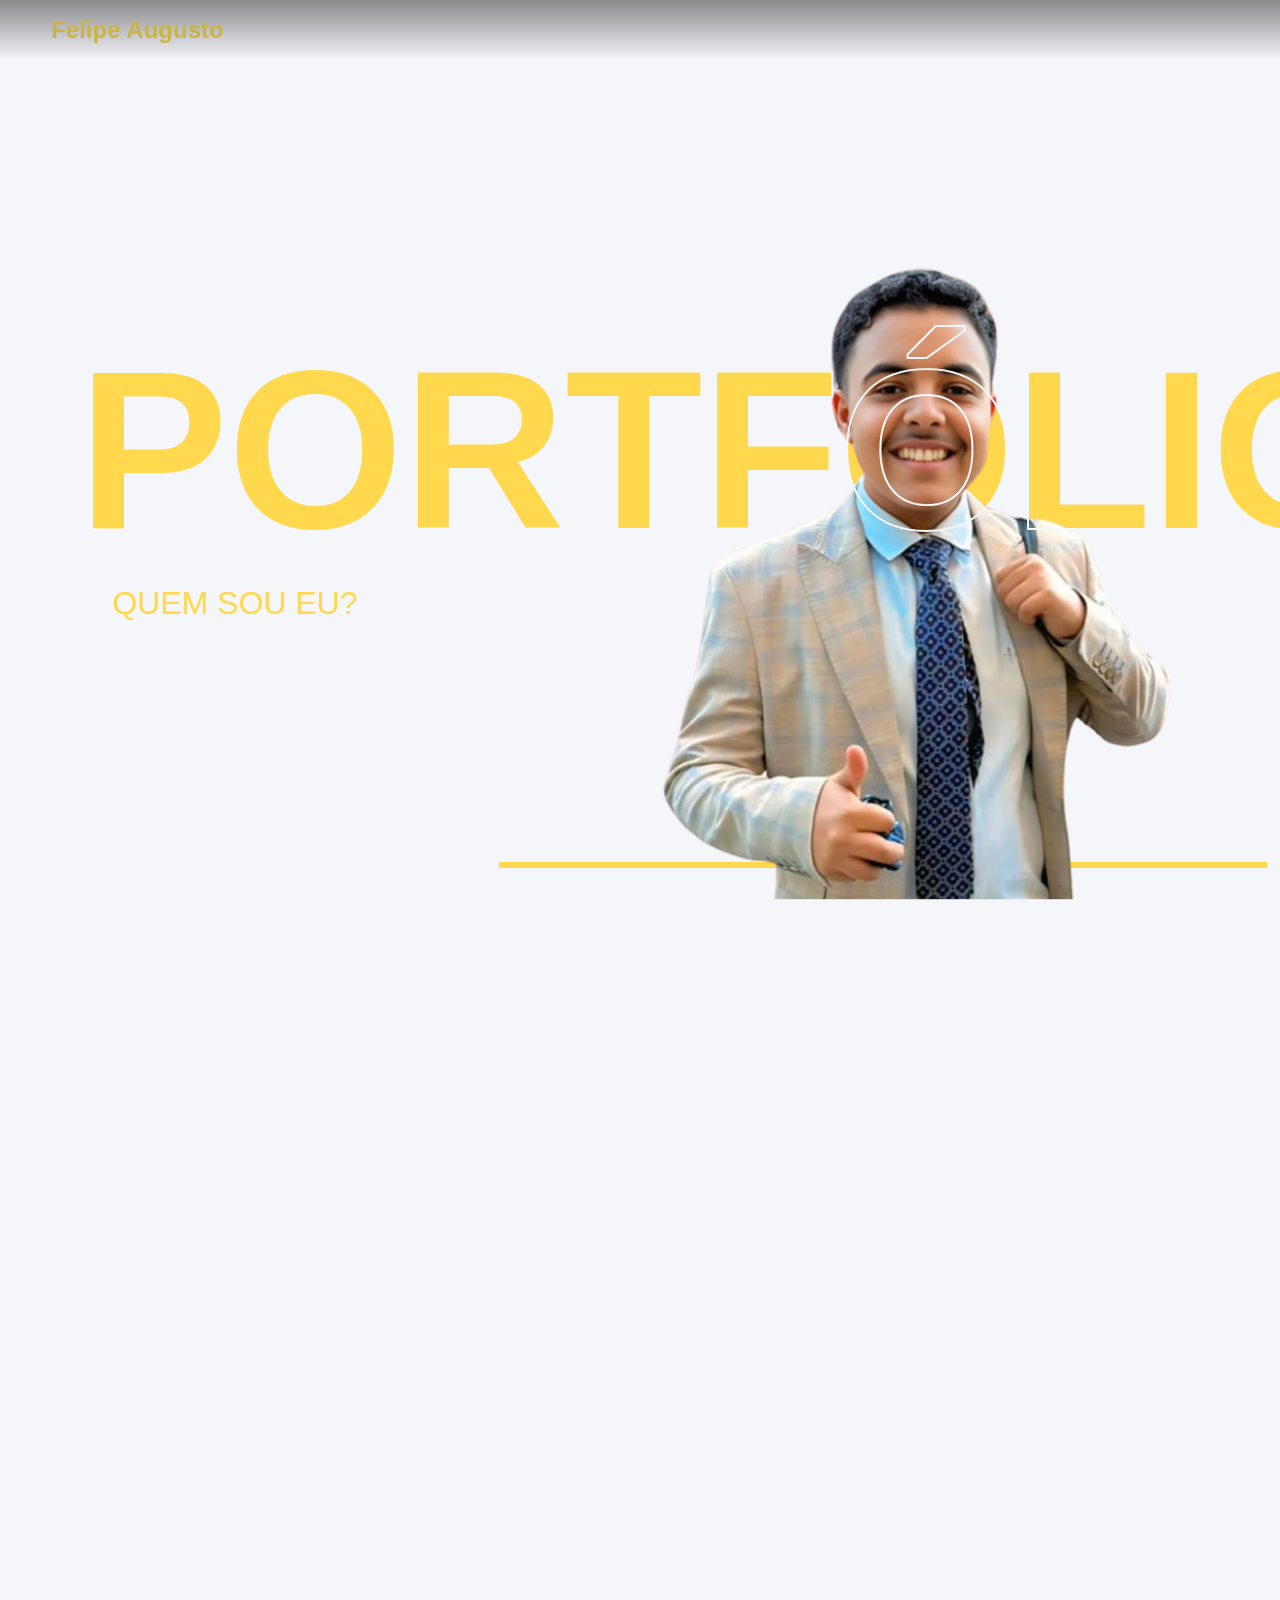
<file: pages/felipe_portfolio.html>
<!DOCTYPE html>
<html lang="pt-BR">
<head>
  <meta charset="UTF-8">
  <meta name="viewport" content="width=device-width, initial-scale=1.0">
  <title>PORTFÓLIO</title>
  <link rel="stylesheet" href="../styles/felipe_portfolio.css">
  <link rel="shortcut icon" href="../../assets/Imgs/Logo.png" type="image/x-icon" />
  <link href="https://fonts.googleapis.com/css2?family=Inter:wght@300;400;500;600;700&display=swap" rel="stylesheet">

</head>
<body>

  <header class="cabecalho">
    <div class="container-cabecalho">
        <div class="logo">
            <span>Felipe Augusto</span>
        </div>
    </div>
</header>

    <!-- SEÇÃO INICIAL -->
    <section class="inicio">
      <h1 class="letra">PORTFÓLIO</h1>    
      <img src="../assets/Felipe_Augusto/MATÉRIA ESCURA (11).png" alt="Foto de perfil" class="img-principal">
      <h1 class="contorno">PORTFÓLIO</h1>
      <p class="subtitulo">QUEM SOU EU?</p>
      <hr>
    </section>
  
    <!-- SEÇÃO SOBRE MIM -->
    <section class="apresentacao">
      <div class="sobre">
        <img src="../assets/Felipe_Augusto/MATÉRIA ESCURA (10).png" alt="Foto de perfil" class="sobre-img">
        <div>
          <h2>SOBRE MIM</h2>
          <ul class="info-lista">
            <li>Felipe Augusto Cavalcanti Santos Pereira </li>
            <li>Nascido em 10/06/2010</li>
            <li>Moro em Carapicuíba, São Paulo</li>
          </ul>
        </div>
      </div>
      <hr>
    </section>

    <!-- SEÇÃO CURIOSIDADES -->
    <section class="secao-curiosidades">
      <div class="caixa-curiosidades">
        <div class="conteudo-curiosidades">
          <ul class="curioso-lista">
            <li>Gosto muito de tecnologia e esportes</li>
            <li>Já fui cinco vezes campeão de tênis de quadra</li>
            <li>Participei duas vezes dos torneios externos de ping pong da escola</li>
            <li>No meu tempo livre, gosto de jogar jogos online</li>
            <li>Uma curiosidade: tenho bigode desde os 11 anos</li>
          </ul>
        </div>
        <h2 class="titulo-curiosidades">CURIOSIDADES</h2>
      </div>
      <hr>
    </section>
  
    <!-- GALERIA: JÁ VISITEI -->
    <section class="galeria-secao">
      <h2 class="galeria-titulo" id="titulo-visitei">JÁ VISITEI:</h2>
      <div class="galeria-container">
        <div class="galeria-item">
          <img src="../assets/Felipe_Augusto/Minas Gerais.jpeg" alt="Minas Gerais">
          <div class="galeria-overlay"><h2>Minas Gerais</h2></div>
        </div>
        <div class="galeria-item">
          <img src="../assets/Felipe_Augusto/Bertioga.jpeg" alt="Bertioga">
          <div class="galeria-overlay"><h2>Bertioga</h2></div>
        </div>
        <div class="galeria-item">
          <img src="../assets/Felipe_Augusto/Santos.jpeg" alt="Santos">
          <div class="galeria-overlay"><h2>Santos</h2></div>
        </div>
        <div class="galeria-item">
          <img src="../assets/Felipe_Augusto/Itanhaém.jpeg" alt="Itanhaém">
          <div class="galeria-overlay"><h2>Itanhaém</h2></div>
        </div>
        <div class="galeria-item">
          <img src="../assets/Felipe_Augusto/Hopi Hari.jpeg" alt="Hopi Hari">
          <div class="galeria-overlay"><h2>Hopi Hari</h2></div>
        </div>
          <div class="galeria-item">
          <img src="../assets/Felipe_Augusto/Wet n' Wild.jpeg" alt="Wet and Wild">
          <div class="galeria-overlay"><h2>Wet and Wild</h2></div>
        </div>
      </div>
      <hr>
    </section>
  
    <!-- GALERIA: QUERO VISITAR -->
    <section class="galeria-secao" id="visitar">
      <h2 class="galeria-titulo" id="titulo-visitar">QUERO VISITAR:</h2>
      <div class="galeria-container" id="galeria-visitar">
        <div class="galeria-item">
          <img src="../assets/Felipe_Augusto/Suiça.jpeg" alt="Suiça">
          <div class="galeria-overlay"><h2>Suiça</h2></div>
        </div>
        <div class="galeria-item">
          <img src="../assets/Felipe_Augusto/França.jpg" alt="França">
          <div class="galeria-overlay"><h2>França</h2></div>
        </div>
        <div class="galeria-item">
          <img src="../assets/Felipe_Augusto/Espanha.jpeg" alt="Espanha">
          <div class="galeria-overlay"><h2>Espanha</h2></div>
        </div>
        <div class="galeria-item">
          <img src="../assets/Felipe_Augusto/Morro Branoc.jpeg" alt="Morro Branco">
          <div class="galeria-overlay"><h2>Morro Branco</h2></div>
        </div>
        <div class="galeria-item">
          <img src="../assets/Felipe_Augusto/Ilhas Phi Phi.jpeg" alt="Phi Phi">
          <div class="galeria-overlay"><h2>Ilhas Phi Phi</h2></div>
        </div>
      </div>
      <hr>
    </section>
  
  </body>
</html>
</file>
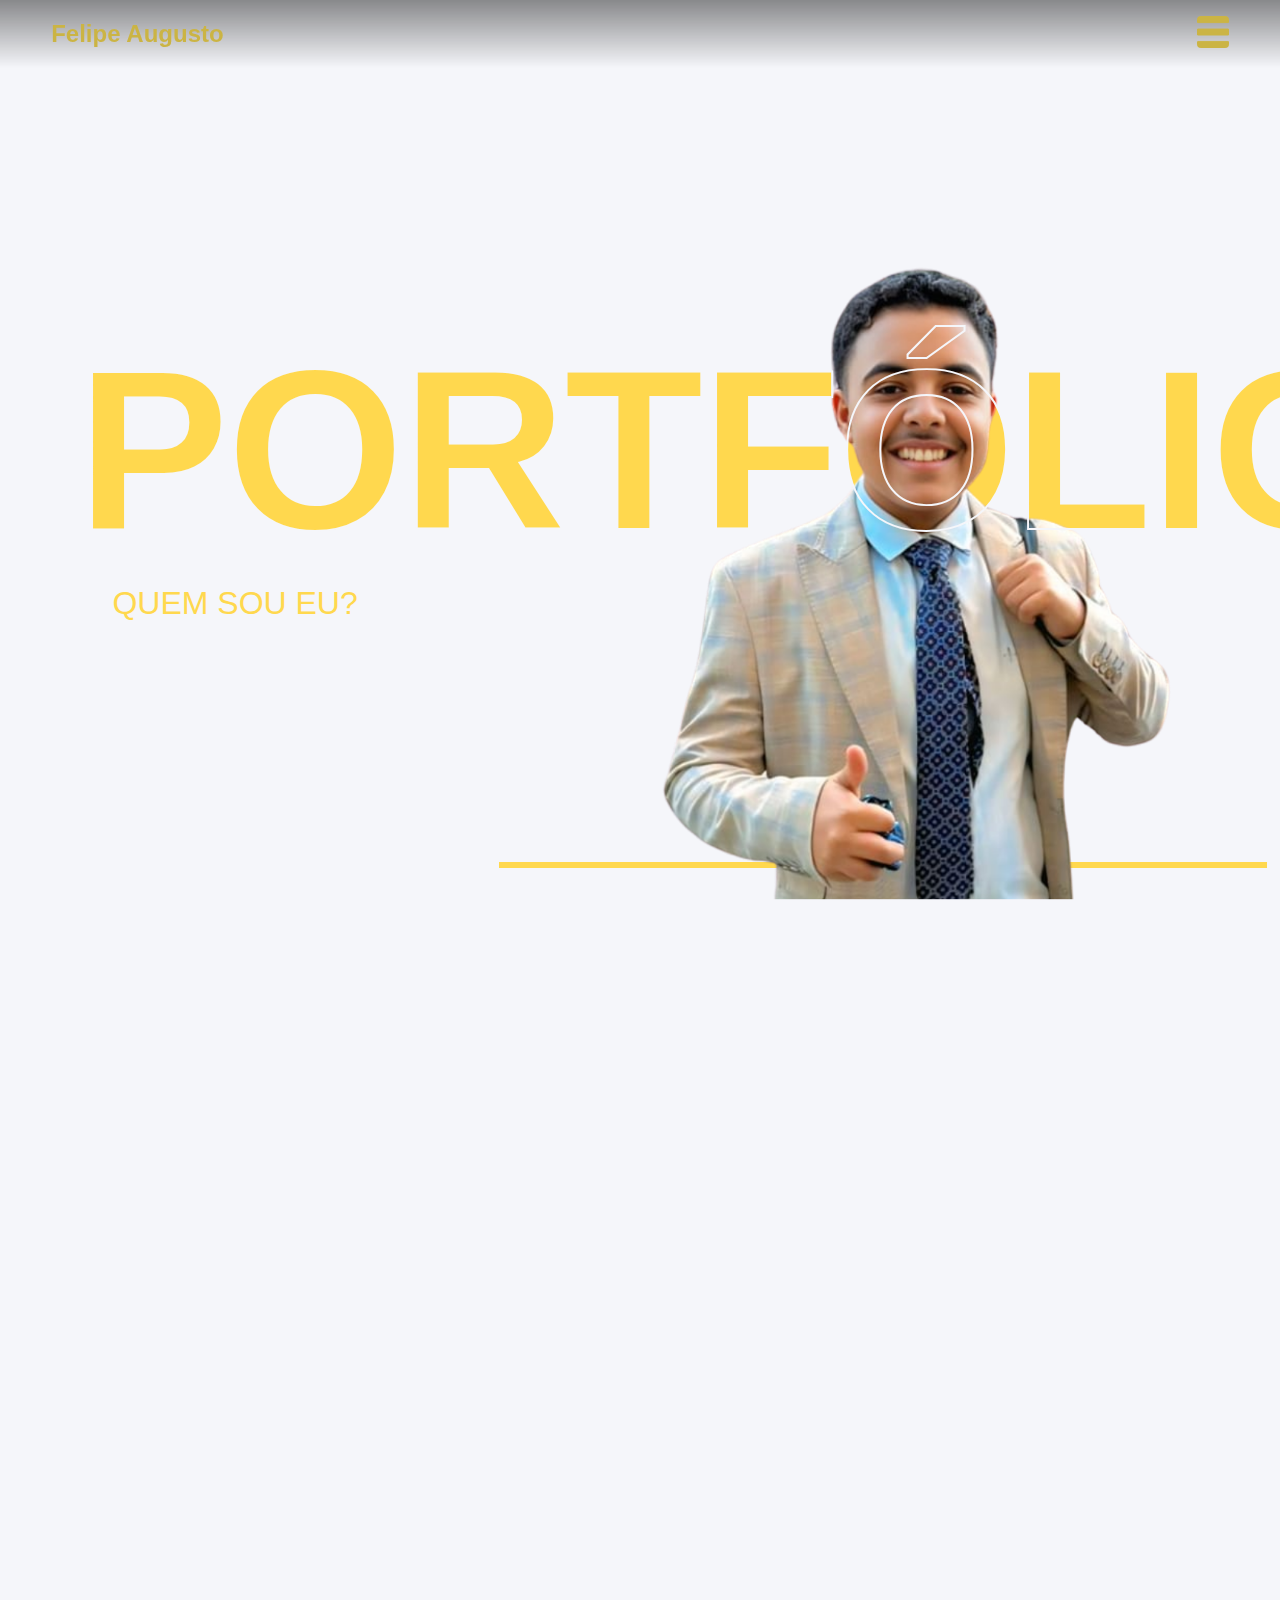
<file: pages/felipe_portifolio.html>
<!DOCTYPE html>
<html lang="pt-BR">
<head>
  <meta charset="UTF-8">
  <meta name="viewport" content="width=device-width, initial-scale=1.0">
  <title>PORTFÓLIO</title>
  <link rel="stylesheet" href="../styles/felipe_portifolio.css">
  <link rel="shortcut icon" href="../../assets/Imgs/Logo.png" type="image/x-icon" />
  <link href="https://fonts.googleapis.com/css2?family=Inter:wght@300;400;500;600;700&display=swap" rel="stylesheet">

</head>
<body>

  <header class="cabecalho">
    <div class="container-cabecalho">
        <div class="logo">
            <span>Felipe Augusto</span>
        </div>
        
        

        <div class="acoes-cabecalho">
            <div class="menu-perfil">
                <img src="../assets/Felipe_Augusto/Group 4.png" alt="Perfil" class="imagem-perfil">
                <div class="opcoes-perfil">
                    <a href="../separação.html">Sobre Nós</a>
                    <a href="../../index.html">Cadastro</a>
                    <a href="../Login.html">Sair</a>
                </div>
            </div>
        </div>
    </div>
</header>

    <!-- SEÇÃO INICIAL -->
    <section class="inicio">
      <h1 class="letra">PORTFÓLIO</h1>    
      <img src="../assets/Felipe_Augusto/MATÉRIA ESCURA (11).png" alt="Foto de perfil" class="img-principal">
      <h1 class="contorno">PORTFÓLIO</h1>
      <p class="subtitulo">QUEM SOU EU?</p>
      <hr>
    </section>
  
    <!-- SEÇÃO SOBRE MIM -->
    <section class="apresentacao">
      <div class="sobre">
        <img src="../assets/Felipe_Augusto/MATÉRIA ESCURA (10).png" alt="Foto de perfil" class="sobre-img">
        <div>
          <h2>SOBRE MIM</h2>
          <ul class="info-lista">
            <li>Felipe Augusto Cavalcanti Santos Pereira </li>
            <li>Nascido em 10/06/2010</li>
            <li>Moro em Carapicuíba, São Paulo</li>
          </ul>
        </div>
      </div>
      <hr>
    </section>

    <!-- SEÇÃO CURIOSIDADES -->
    <section class="secao-curiosidades">
      <div class="caixa-curiosidades">
        <div class="conteudo-curiosidades">
          <ul class="curioso-lista">
            <li>Gosto muito de tecnologia e esportes</li>
            <li>Já fui cinco vezes campeão de tênis de quadra</li>
            <li>Participei duas vezes dos torneios externos de ping pong da escola</li>
            <li>No meu tempo livre, gosto de jogar jogos online</li>
            <li>Uma curiosidade: tenho bigode desde os 11 anos</li>
          </ul>
        </div>
        <h2 class="titulo-curiosidades">CURIOSIDADES</h2>
      </div>
      <hr>
    </section>
  
    <!-- GALERIA: JÁ VISITEI -->
    <section class="galeria-secao">
      <h2 class="galeria-titulo" id="titulo-visitei">JÁ VISITEI:</h2>
      <div class="galeria-container">
        <div class="galeria-item">
          <img src="../assets/Felipe_Augusto/Minas Gerais.jpeg" alt="Minas Gerais">
          <div class="galeria-overlay"><h2>Minas Gerais</h2></div>
        </div>
        <div class="galeria-item">
          <img src="../assets/Felipe_Augusto/Bertioga.jpeg" alt="Bertioga">
          <div class="galeria-overlay"><h2>Bertioga</h2></div>
        </div>
        <div class="galeria-item">
          <img src="../assets/Felipe_Augusto/Santos.jpeg" alt="Santos">
          <div class="galeria-overlay"><h2>Santos</h2></div>
        </div>
        <div class="galeria-item">
          <img src="../assets/Felipe_Augusto/Itanhaém.jpeg" alt="Itanhaém">
          <div class="galeria-overlay"><h2>Itanhaém</h2></div>
        </div>
        <div class="galeria-item">
          <img src="../assets/Felipe_Augusto/Hopi Hari.jpeg" alt="Hopi Hari">
          <div class="galeria-overlay"><h2>Hopi Hari</h2></div>
        </div>
          <div class="galeria-item">
          <img src="../assets/Felipe_Augusto/Wet n' Wild.jpeg" alt="Wet and Wild">
          <div class="galeria-overlay"><h2>Wet and Wild</h2></div>
        </div>
      </div>
      <hr>
    </section>
  
    <!-- GALERIA: QUERO VISITAR -->
    <section class="galeria-secao" id="visitar">
      <h2 class="galeria-titulo" id="titulo-visitar">QUERO VISITAR:</h2>
      <div class="galeria-container" id="galeria-visitar">
        <div class="galeria-item">
          <img src="../assets/Felipe_Augusto/Suiça.jpeg" alt="Suiça">
          <div class="galeria-overlay"><h2>Suiça</h2></div>
        </div>
        <div class="galeria-item">
          <img src="../assets/Felipe_Augusto/França.jpg" alt="França">
          <div class="galeria-overlay"><h2>França</h2></div>
        </div>
        <div class="galeria-item">
          <img src="../assets/Felipe_Augusto/Espanha.jpeg" alt="Espanha">
          <div class="galeria-overlay"><h2>Espanha</h2></div>
        </div>
        <div class="galeria-item">
          <img src="../assets/Felipe_Augusto/Morro Branoc.jpeg" alt="Morro Branco">
          <div class="galeria-overlay"><h2>Morro Branco</h2></div>
        </div>
        <div class="galeria-item">
          <img src="../assets/Felipe_Augusto/Ilhas Phi Phi.jpeg" alt="Phi Phi">
          <div class="galeria-overlay"><h2>Ilhas Phi Phi</h2></div>
        </div>
      </div>
      <hr>
    </section>
  
  </body>
</html>
</file>
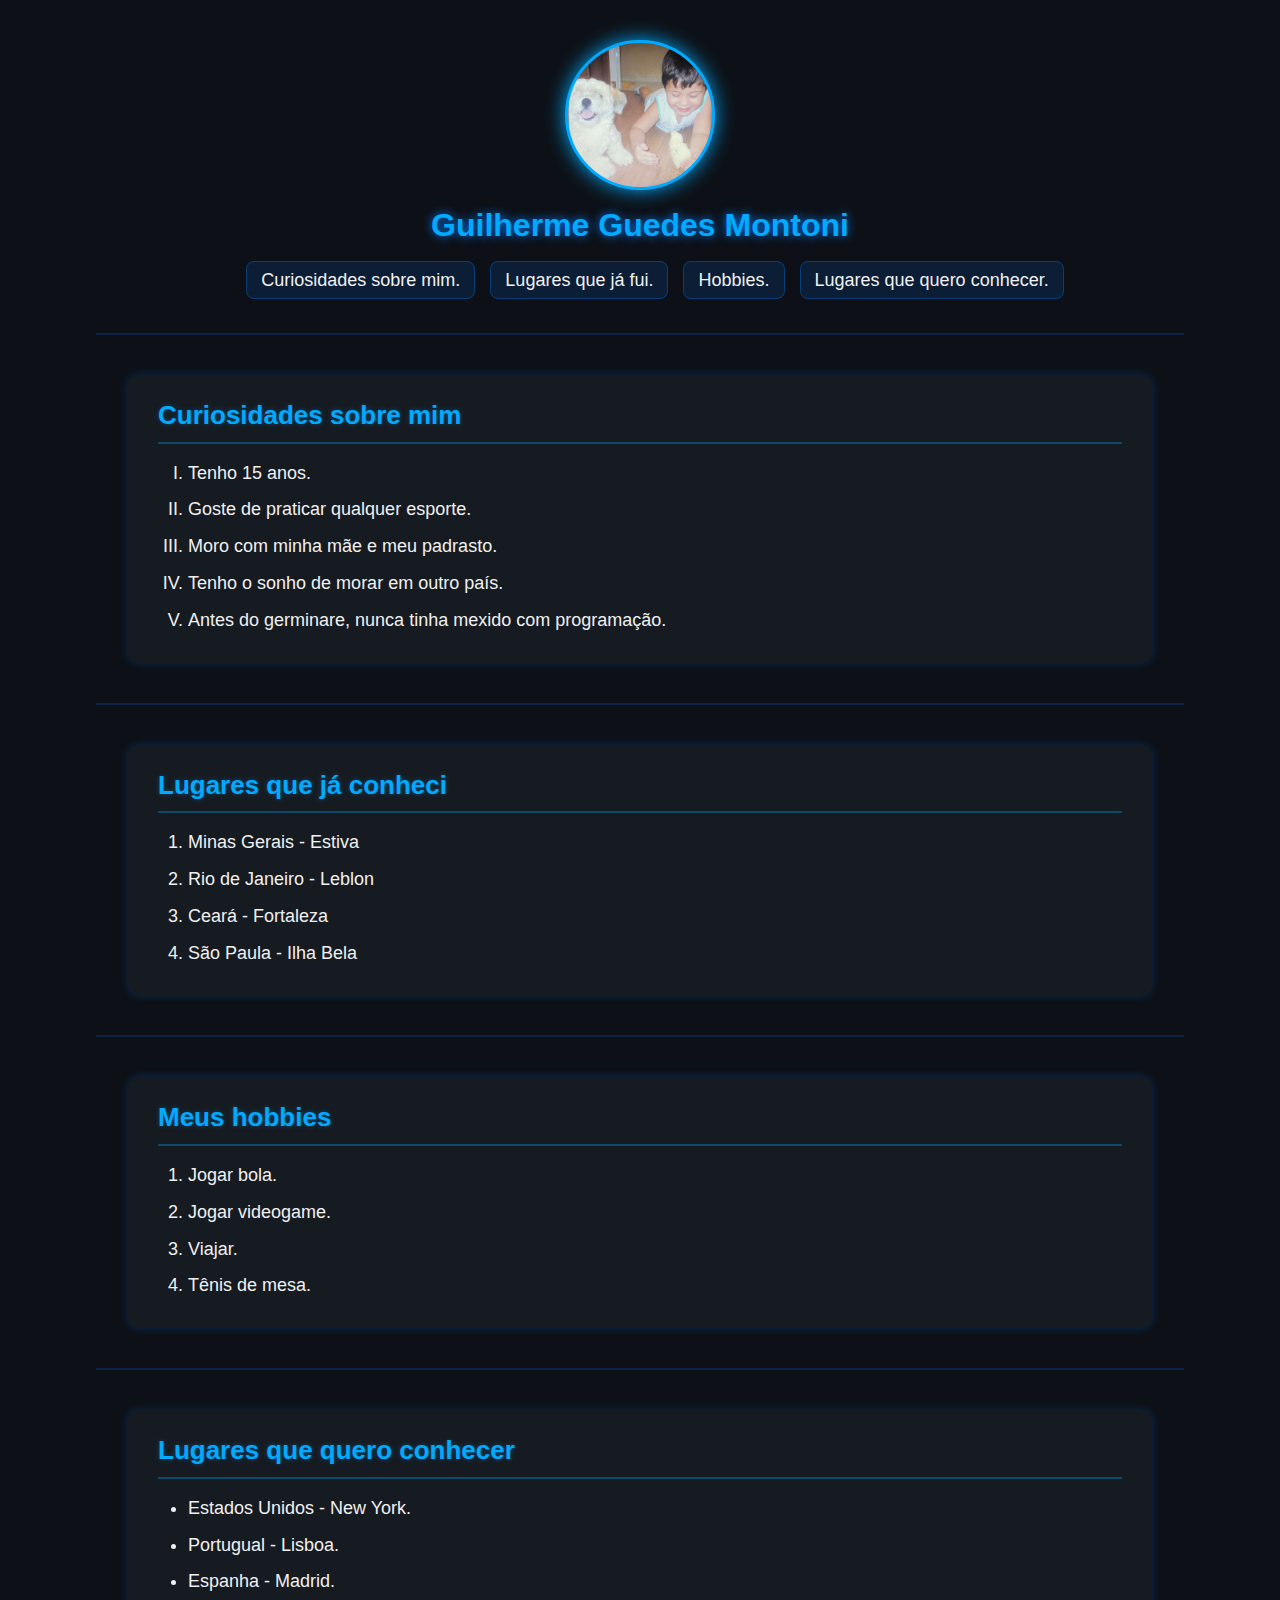
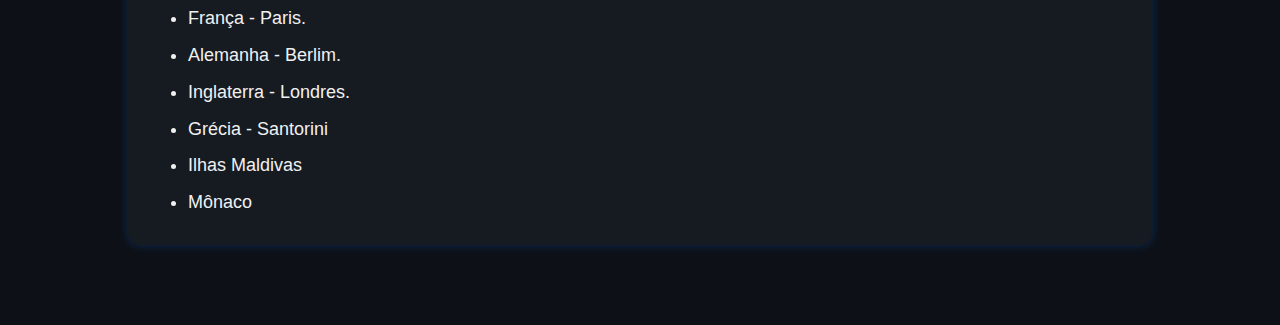
<file: pages/guilherme_portfolio.html>
<!DOCTYPE html>
<html lang="en">

<head>
    <meta charset="UTF-8">
    <meta name="viewport" content="width=device-width, initial-scale=1.0">
    <link rel="stylesheet" href="../styles/guilherme_portfolio.css">
    <title>Meu portifólio</title>
</head>

<body>
    <div id="foto">
        
    </div>

    <div>
        <header>
            <h1>Guilherme Guedes Montoni</h1>
            <ol>
                <li><a href="#curiosidade">Curiosidades sobre mim.</a></li>
                <li><a href="#lugaresconheci">Lugares que já fui.</a></li>
                <li><a href="#hobbies">Hobbies.</a></li>
                <li><a href="#lugaresconhecer">Lugares que quero conhecer.</a></li>
            </ol>
        </header>
    </div>

    <hr>

    <div id="curiosidades">
        <h1>Curiosidades sobre mim</h1>
        <ol type="I">
            <li>Tenho 15 anos.</li>
            <li>Goste de praticar qualquer esporte.</li>
            <li>Moro com minha mãe e meu padrasto.</li>
            <li>Tenho o sonho de morar em outro país.</li>
            <li>Antes do germinare, nunca tinha mexido com programação.</li>
        </ol>
    </div>

    <hr>

    <div id="lugaresconheci">
        <h1>Lugares que já conheci</h1>
        <ol>
            <li>Minas Gerais - Estiva</li>
            <li>Rio de Janeiro - Leblon</li>
            <li>Ceará - Fortaleza</li>
            <li>São Paula - Ilha Bela</li>
        </ol>
    </div>

    <hr>

    <div id="hobbies">
        <h1>Meus hobbies</h1>
        <ol>
            <li>Jogar bola.</li>
            <li>Jogar videogame.</li>
            <li>Viajar.</li>
            <li>Tênis de mesa.</li>
        </ol>
    </div>

    <hr>

    <div id="lugaresconhecer">
        <h1>Lugares que quero conhecer</h1>
        <ul>
            <li>Estados Unidos - New York.</li>
            <li>Portugual - Lisboa.</li>
            <li>Espanha - Madrid.</li>
            <li>França - Paris.</li>
            <li>Alemanha - Berlim.</li>
            <li>Inglaterra - Londres.</li>
            <li>Grécia - Santorini</li>
            <li>Ilhas Maldivas</li>
            <li>Mônaco</li>
        </ul>
    </div>
</body>

</html>
</file>
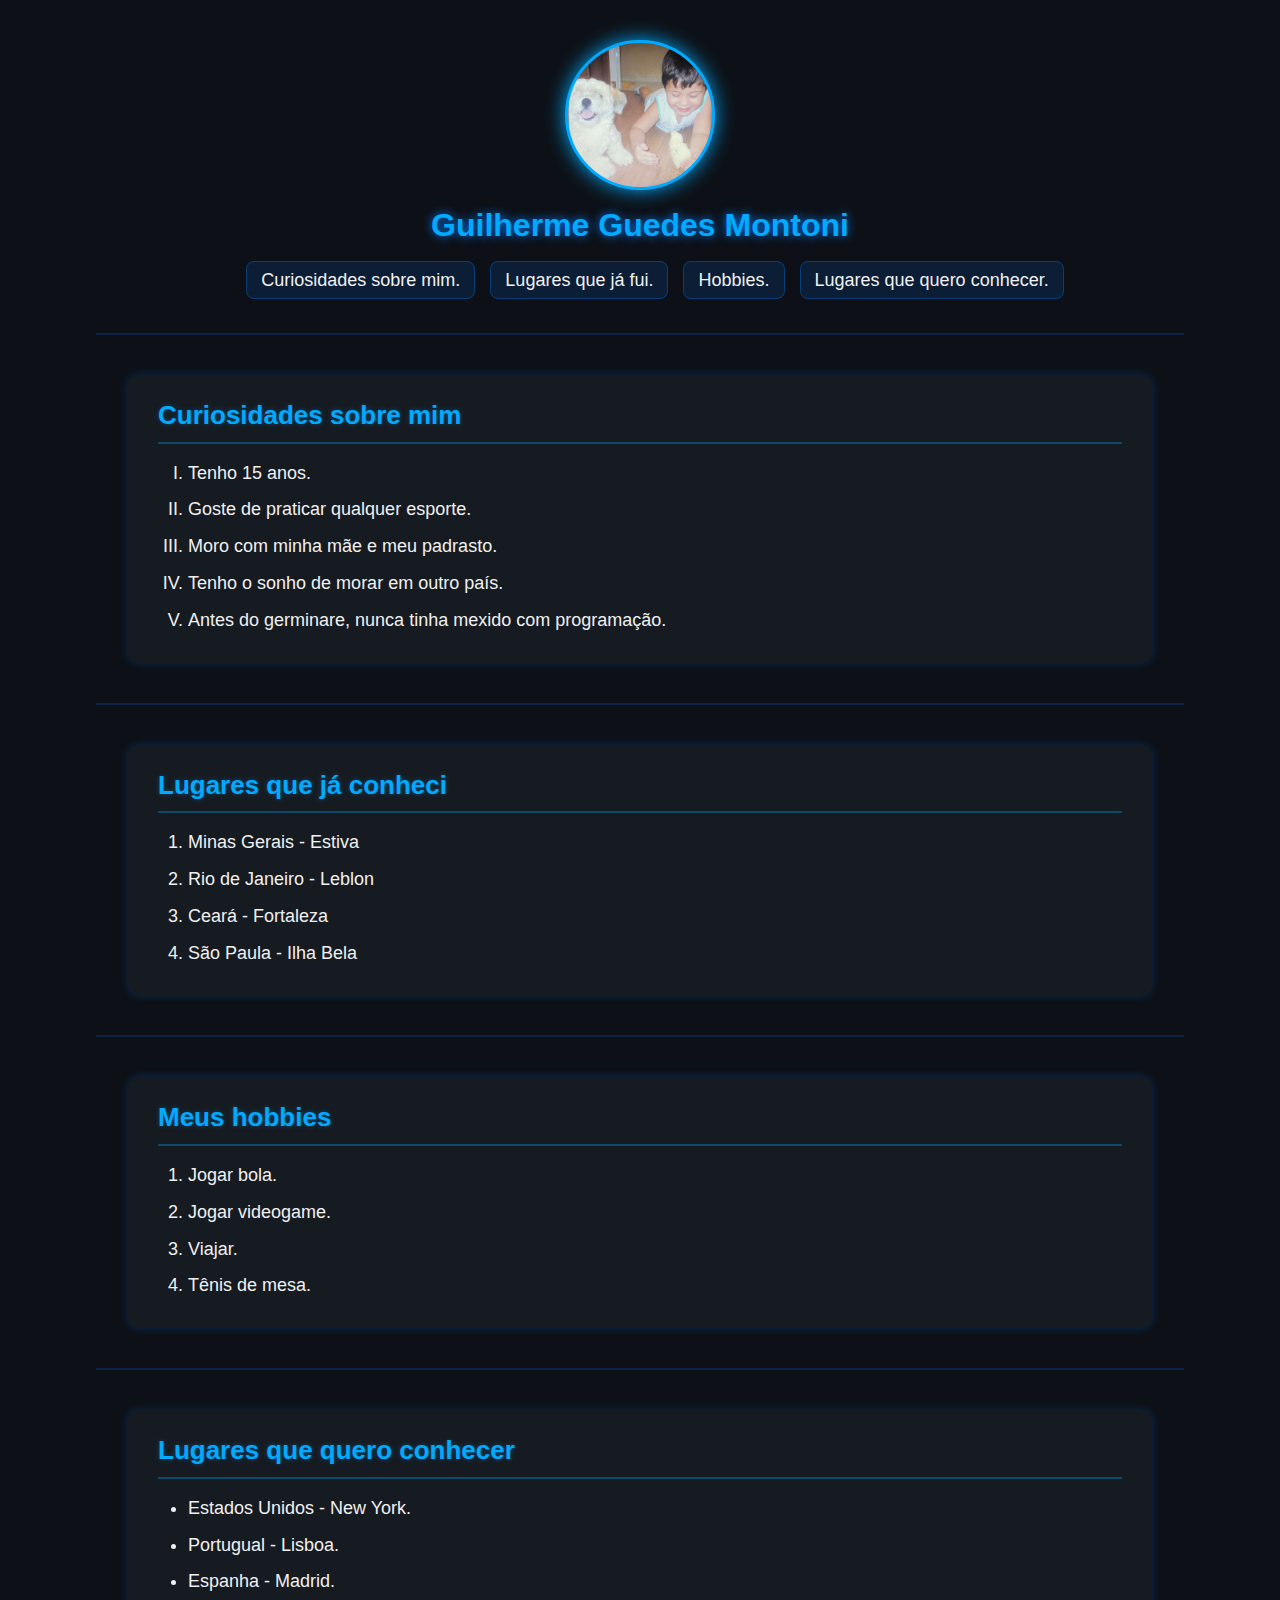
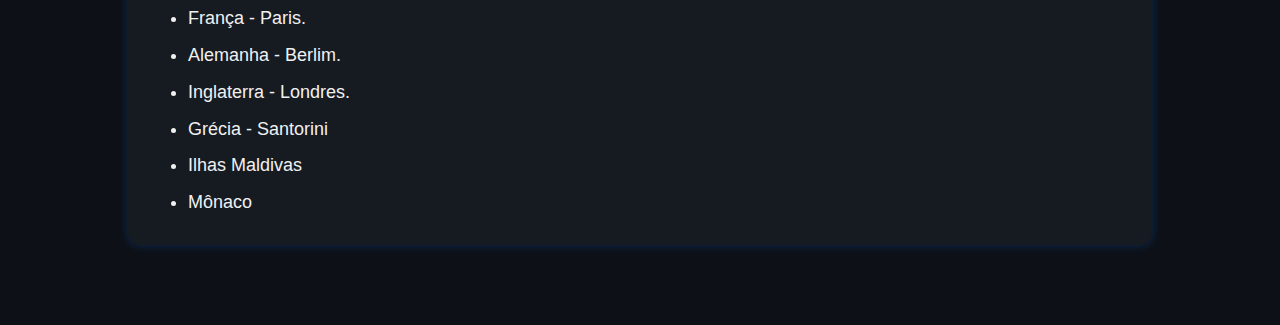
<file: pages/guilherme_portifolio.html>
<!DOCTYPE html>
<html lang="en">

<head>
    <meta charset="UTF-8">
    <meta name="viewport" content="width=device-width, initial-scale=1.0">
    <link rel="stylesheet" href="../styles/guilherme_portifolio.css">
    <title>Meu portifólio</title>
</head>

<body>
    <div id="foto">
        
    </div>

    <div>
        <header>
            <h1>Guilherme Guedes Montoni</h1>
            <ol>
                <li><a href="#curiosidade">Curiosidades sobre mim.</a></li>
                <li><a href="#lugaresconheci">Lugares que já fui.</a></li>
                <li><a href="#hobbies">Hobbies.</a></li>
                <li><a href="#lugaresconhecer">Lugares que quero conhecer.</a></li>
            </ol>
        </header>
    </div>

    <hr>

    <div id="curiosidades">
        <h1>Curiosidades sobre mim</h1>
        <ol type="I">
            <li>Tenho 15 anos.</li>
            <li>Goste de praticar qualquer esporte.</li>
            <li>Moro com minha mãe e meu padrasto.</li>
            <li>Tenho o sonho de morar em outro país.</li>
            <li>Antes do germinare, nunca tinha mexido com programação.</li>
        </ol>
    </div>

    <hr>

    <div id="lugaresconheci">
        <h1>Lugares que já conheci</h1>
        <ol>
            <li>Minas Gerais - Estiva</li>
            <li>Rio de Janeiro - Leblon</li>
            <li>Ceará - Fortaleza</li>
            <li>São Paula - Ilha Bela</li>
        </ol>
    </div>

    <hr>

    <div id="hobbies">
        <h1>Meus hobbies</h1>
        <ol>
            <li>Jogar bola.</li>
            <li>Jogar videogame.</li>
            <li>Viajar.</li>
            <li>Tênis de mesa.</li>
        </ol>
    </div>

    <hr>

    <div id="lugaresconhecer">
        <h1>Lugares que quero conhecer</h1>
        <ul>
            <li>Estados Unidos - New York.</li>
            <li>Portugual - Lisboa.</li>
            <li>Espanha - Madrid.</li>
            <li>França - Paris.</li>
            <li>Alemanha - Berlim.</li>
            <li>Inglaterra - Londres.</li>
            <li>Grécia - Santorini</li>
            <li>Ilhas Maldivas</li>
            <li>Mônaco</li>
        </ul>
    </div>
</body>

</html>
</file>
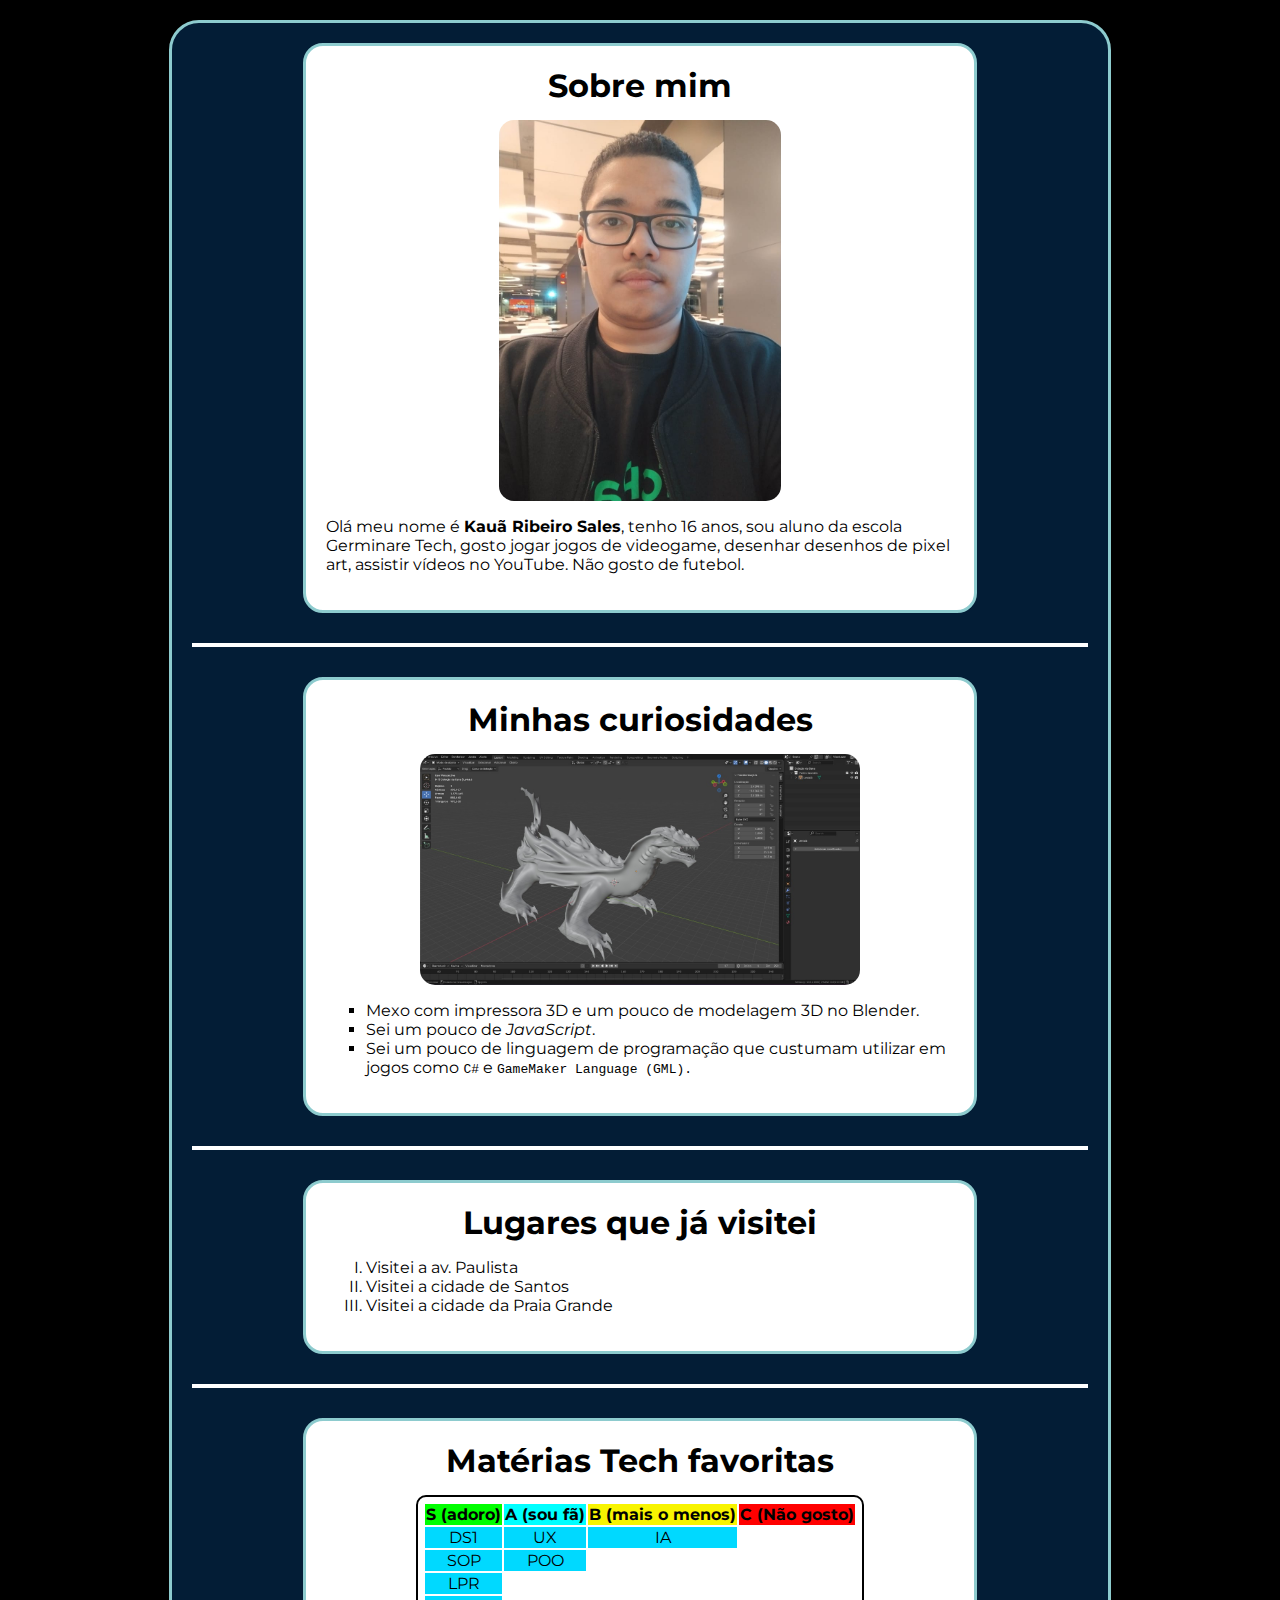
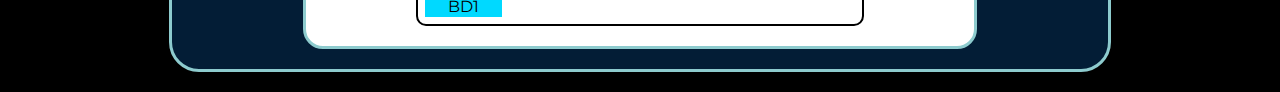
<file: pages/kaua_portfolio.html>
<!DOCTYPE html>
<html lang="pt-BR">
    <head>
        <meta charset="UTF-8">
        <meta name="viewport" content="width=device-width, initial-scale=1.0">
        <link rel="stylesheet" href="../styles/kaua_portfolio.css">
        <link href='https://fonts.googleapis.com/css?family=Montserrat' rel='stylesheet'>
        <link rel="shortcut icon" href="../Imagens/icones/logo Filmes.png" type="image/x-icon">
        <title>Apresentação pessoal</title>
    </head>
    <body>
        <div id="CorpoSite">
            <div id="sobreMim" class="divConteudo">
                <h1>Sobre mim</h1>
                <img src="../assets/Kaua/minha foto.jpg" alt="Erro de geração de imagem" width="45%">
                <p>Olá meu nome é <strong>Kauã Ribeiro
                        Sales</strong>, tenho 16 anos, sou aluno da escola
                    Germinare Tech, gosto jogar jogos de videogame, desenhar
                    desenhos de pixel art, assistir vídeos no YouTube. Não gosto
                    de futebol.</p>
            </div>
            <hr>
            <div id="curiosidades" class="divConteudo">
                <h1>Minhas curiosidades</h1>
                <img src="../assets/Kaua/modelo 3d.jpg" alt="Erro de geração de imagem" width="70%">
                <ul type="square">
                    <li>Mexo com impressora 3D e um pouco de modelagem 3D no
                        Blender.</li>
                    <li>Sei um pouco de <i>JavaScript</i>.</li>
                    <li>Sei um pouco de linguagem de programação que custumam
                        utilizar em jogos como <code>C#</code> e <code>GameMaker
                            Language (GML).</code></li>
                </ul>
            </div>
            <hr>
            <div class="divConteudo">
                <h1>Lugares que já visitei</h1>
                <ol type="I">
                    <li>Visitei a av. Paulista</li>
                    <li>Visitei a cidade de Santos</li>
                    <li>Visitei a cidade da Praia Grande</li>
                </ol>
            </div>
            <hr>
            <div class="divConteudo">
                <h1>Matérias Tech favoritas</h1>
                <table>
                    <tr>
                        <th>S (adoro)</th>
                        <th>A (sou fã)</th>
                        <th>B (mais o menos)</th>
                        <th>C (Não gosto)</th>
                    </tr>
                    <tr>
                        <td>DS1</td>
                        <td>UX</td>
                        <td>IA</td>
                    </tr>
                    <tr>
                        <td>SOP</td>
                        <td>POO</td>
                    </tr>
                    <tr>
                        <td>LPR</td>
                    </tr>
                    <tr>
                        <td>BD1</td>
                    </tr>
                </table>
            </div>
        </div>
    </body>
</html>
</file>
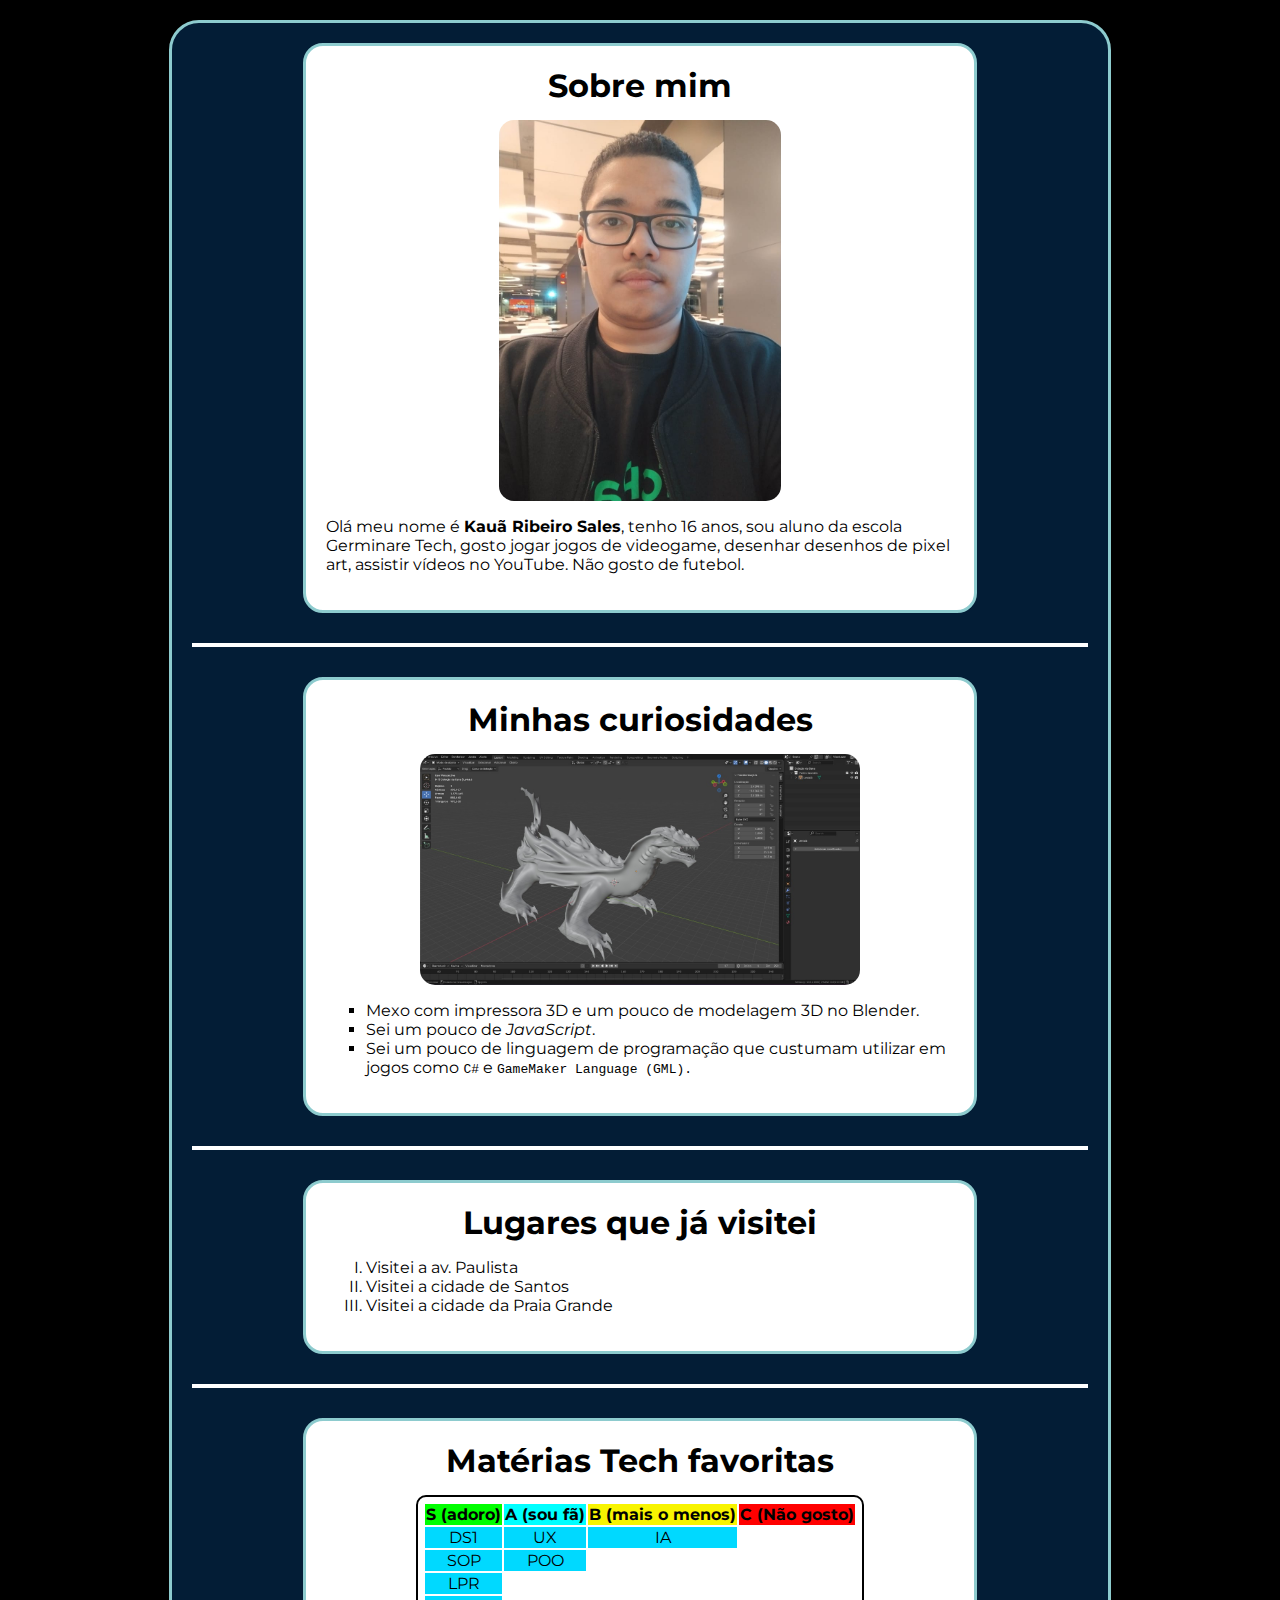
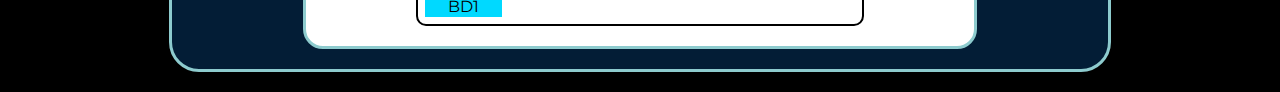
<file: pages/kaua_portifolio.html>
<!DOCTYPE html>
<html lang="pt-BR">
    <head>
        <meta charset="UTF-8">
        <meta name="viewport" content="width=device-width, initial-scale=1.0">
        <link rel="stylesheet" href="../styles/kaua_portifolio.css">
        <link href='https://fonts.googleapis.com/css?family=Montserrat' rel='stylesheet'>
        <link rel="shortcut icon" href="../Imagens/icones/logo Filmes.png" type="image/x-icon">
        <title>Apresentação pessoal</title>
    </head>
    <body>
        <div id="CorpoSite">
            <div id="sobreMim" class="divConteudo">
                <h1>Sobre mim</h1>
                <img src="../assets/Kaua/minha foto.jpg" alt="Erro de geração de imagem" width="45%">
                <p>Olá meu nome é <strong>Kauã Ribeiro
                        Sales</strong>, tenho 16 anos, sou aluno da escola
                    Germinare Tech, gosto jogar jogos de videogame, desenhar
                    desenhos de pixel art, assistir vídeos no YouTube. Não gosto
                    de futebol.</p>
            </div>
            <hr>
            <div id="curiosidades" class="divConteudo">
                <h1>Minhas curiosidades</h1>
                <img src="../assets/Kaua/modelo 3d.jpg" alt="Erro de geração de imagem" width="70%">
                <ul type="square">
                    <li>Mexo com impressora 3D e um pouco de modelagem 3D no
                        Blender.</li>
                    <li>Sei um pouco de <i>JavaScript</i>.</li>
                    <li>Sei um pouco de linguagem de programação que custumam
                        utilizar em jogos como <code>C#</code> e <code>GameMaker
                            Language (GML).</code></li>
                </ul>
            </div>
            <hr>
            <div class="divConteudo">
                <h1>Lugares que já visitei</h1>
                <ol type="I">
                    <li>Visitei a av. Paulista</li>
                    <li>Visitei a cidade de Santos</li>
                    <li>Visitei a cidade da Praia Grande</li>
                </ol>
            </div>
            <hr>
            <div class="divConteudo">
                <h1>Matérias Tech favoritas</h1>
                <table>
                    <tr>
                        <th>S (adoro)</th>
                        <th>A (sou fã)</th>
                        <th>B (mais o menos)</th>
                        <th>C (Não gosto)</th>
                    </tr>
                    <tr>
                        <td>DS1</td>
                        <td>UX</td>
                        <td>IA</td>
                    </tr>
                    <tr>
                        <td>SOP</td>
                        <td>POO</td>
                    </tr>
                    <tr>
                        <td>LPR</td>
                    </tr>
                    <tr>
                        <td>BD1</td>
                    </tr>
                </table>
            </div>
        </div>
    </body>
</html>
</file>
<file: styles/felipe_portfolio.css>
* {
    margin: 0;
    padding: 0;
    box-sizing: border-box;
  }
  
  html, body {
    height: 100%;
    scroll-behavior: smooth;
    overflow-x: hidden;
  }
  
  body {
    background: #f5f6fa;
    font-family: "Poppins", sans-serif;
    overflow-y: scroll;
    scroll-snap-type: y mandatory;
  }
  
  .cabecalho {
    position: fixed;
    top: 0;
    left: 0;
    right: 0;
    z-index: 1000;
    background: linear-gradient(180deg, rgba(0, 0, 0, 0.445) 0%, transparent 100%);
  }
  
  .container-cabecalho {
    display: flex;
    align-items: center;
    justify-content: space-between;
    padding: 1rem 4%;
    max-width: 1920px;
    margin: 0 auto;
  }
  
  .logo {
    display: flex;
    align-items: center;
    gap: 0.5rem;
    font-size: 1.5rem;
    font-weight: 700;
    color: #CBB444;
  }
  
  .logo img {
    width: 2.5rem;
    height: 2.5rem;
    border-radius: 4px;
  }
  
  .navegacao {
    display: flex;
    gap: 2rem;
    margin-left: 2rem;
  }
  
  .link-navegacao {
    color: #ffffff;
    text-decoration: none;
    font-weight: 500;
    transition: color 0.3s ease;
    position: relative;
    
  }
  
  .link-navegacao:hover {
    color: #CBB444;
    transform: translateY(-2px);
  }
  
  .acoes-cabecalho {
    display: flex;
    align-items: center;
    gap: 1rem;
  }
  
  .menu-perfil {
    position: relative;
    cursor: pointer;
  }
  
  .imagem-perfil {
    width: 2rem;
    height: 2rem;
    border-radius: 4px;
  }
  
  .imagem-perfil:hover {
    box-shadow: 0 0 10px #CBB444;
  }
  
  .opcoes-perfil {
    position: absolute;
    top: 100%;
    right: 0;
    background-color: rgba(0, 0, 0, 0.9);
    border-radius: 6px;
    padding: 0.5rem 0;
    min-width: 150px;
    opacity: 0;
    visibility: hidden;
    transform: translateY(-10px);
    transition: all 0.3s ease;
  }
  
  .menu-perfil:hover .opcoes-perfil {
    opacity: 1;
    visibility: visible;
    transform: translateY(0);
  }
  
  .opcoes-perfil a {
    display: block;
    padding: 0.75rem 1rem;
    color: #ffffff;
    text-decoration: none;
    transition: all 0.3s ease;
  }
  
  .opcoes-perfil a:hover {
    background-color: rgba(255, 255, 255, 0.1);
  }
  
  /* ===== SEÇÕES ===== */
  section {
    scroll-snap-align: start;
    min-height: 100vh;
    height: 100vh;
    position: relative;
    display: flex;
    flex-direction: column;
    justify-content: center;
  }
  
  hr {
    border: none;
    height: 0.37rem;
    background-color: #ffd84e;
    width: 60%;
    margin: 0 auto;
    position: absolute;
    bottom: 2rem;
    left: 69%;
    transform: translateX(-50%);
  }
  
  /* ===== SEÇÃO INICIAL ===== */
  .inicio {
    position: relative;
    text-align: center;
    background: #f5f6fa;
  }
  
  .letra {
    position: absolute;
    color: #ffd84e;
    font-size: 14.3rem;
    font-weight: 800;
    left: 6%;
    top: 50%;
    transform: translateY(-50%);
    z-index: 1;
    letter-spacing: -0.18rem;
    line-height: 1;
  }
  
  .img-principal {
    position: absolute;
    right: 0;
    bottom: 0;
    width: 55%;
    height: auto;
    object-fit: cover;
    border-radius: 0 0 50px 0;
    z-index: 2;
  }
  
  .contorno {
    position: absolute;
    font-size: 14.3rem;
    font-weight: 800;
    left: 6%;
    top: 50%;
    transform: translateY(-50%);
    color: transparent;
    -webkit-text-stroke: 0.12rem #f5f6fa;
    z-index: 3;
    letter-spacing: -0.18rem;
    line-height: 1;
  }
  
  .subtitulo {
    position: absolute;
    left: 8%;
    top: 65%;
    font-size: 2rem;
    font-weight: 100px;
    text-indent: 10px;
    color: #FFD84E;
  }
  
  /* ===== SEÇÃO SOBRE ===== */
  .apresentacao {
    background-color: #18191b;
    padding: 6.25rem 8%;
  }
  
  .sobre {
    display: flex;
    align-items: center;
    justify-content: space-between;
    width: 100%;
    max-width: 75rem;
    margin: 0 auto;
    flex-wrap: wrap;
    gap: 3rem;
  }
  
  .sobre-img {
    width: 32.5rem;
    height: 32.5rem;
    object-fit: cover;
    border-radius: 50%;
    box-shadow: 0 0 1.25rem rgba(0, 0, 0, 0.4);
  }
  
  .sobre h2 {
    color: #ffd84e;
    font-size: 6rem;
    font-weight: 800;
    letter-spacing: 0.06rem;
  }
  
  .info-lista {
    color: #f5f6fa;
    font-size: 1.5rem;
    list-style: none;
    display: flex;
    flex-direction: column;
    gap: 1.5rem;
    margin-top: 2rem;
  }
  
  .info-lista li {
    padding-left: 2rem;
    position: relative;
  }
  
  .info-lista li::before {
    content: "▸";
    color: #ffd84e;
    position: absolute;
    left: 0;
    font-weight: bold;
  }
  
  /* ===== CURIOSIDADES ===== */
  
  .curioso-lista {
    color: #18191b;
    font-size: 1.5rem;
    list-style: none;
    display: flex;
    flex-direction: column;
    gap: 0.5rem;
  }
  
  .curioso-lista li {
    padding-left: 2rem;
    position: relative;
  }
  
  .curioso-lista li::before {
    content: "▸";
    color: #ffd84e;
    position: absolute;
    left: 0;
    font-weight: bold;
  }
  
  .secao-curiosidades {
    background-color: #f5f6fa;
    display: flex;
    flex-direction: column;
    justify-content: flex-end;
    align-items: center;
    padding: 4rem 2rem;
  }
  
  .caixa-curiosidades {
    width: 100%;
    max-width: 75rem;
    align-items: flex-end;
    position: relative;
  
  }
  
  .conteudo-curiosidades {
    font-size: 1.25rem;
    color: #18191b;
    line-height: 1.8;
    max-width: 50rem;
    margin-bottom: 17rem;
    align-self: flex-start;
    z-index: 2;
    position: relative;
  }
  
  .titulo-curiosidades {
    font-size: 10rem;
    font-weight: 700;
    color: transparent;
    -webkit-text-stroke: 0.18rem #ffd84e;
    letter-spacing: 0.31rem;
    position: absolute;
    bottom: 0;
    left: 0;
    z-index: 1;
    line-height: 1;
  }
  
  
  /* ===== GALERIAS ===== */
  .galeria-secao {
    background-color: #18191b;
    padding: 4rem 8%;
    display: flex;
    flex-direction: column;
    justify-content: center;
    align-items: center;
  }
  
  .galeria-titulo {
    font-size: 6rem;
    font-weight: 800;
    color: transparent;
    -webkit-text-stroke: 0.18rem #ffd84e;
    letter-spacing: 0.31rem;
    text-align: center;
    position: relative;
    z-index: 2;
  }
  
  #titulo-visitei{
    margin-bottom: 3rem;
  }
  #titulo-visitar{
    margin-top: 4.5rem;
  }
  .galeria-container {
    display: grid;
    grid-template-columns: repeat(auto-fit, minmax(15rem, 1fr));
    gap: 2rem;
    width: 100%;
    max-width: 75rem;
    padding-bottom: 5rem;
  }
  
  .galeria-item {
    position: relative;
    overflow: hidden;
    border-radius: 1rem;
    aspect-ratio: 16/9;
    cursor: pointer;
    transition: transform 0.3s ease;
  }
  
  .galeria-item img {
    width: 100%;
    height: 100%;
    object-fit: cover;
  }
  #galeria-visitar{
    margin-top: 1rem;
  }
  
  #visitar {
    margin-top: 2rem;
    background-color: #f5f6fa;
  }
  
  .galeria-overlay {
    position: absolute;
    inset: 0;
    background: #cbb44476;
    display: flex;
    align-items: center;
    justify-content: center;
    opacity: 0;
    transition: opacity 0.3s ease;
  }
  
  .galeria-item:hover .galeria-overlay {
    opacity: 1;
  }
  
  .galeria-overlay h2 {
    color: #f5f6fa;
  }
  
  /* ===== SCROLLBAR ===== */
  ::-webkit-scrollbar {
    width: 0.625rem;
  }
  
  ::-webkit-scrollbar-track {
    background: #18191b;
  }
  
  ::-webkit-scrollbar-thumb {
    background: #ffd84e;
    border-radius: 0.25rem;
  }
  
  /* ===== RESPONSIVIDADE ===== */
  @media (max-width: 768px) {
    .sobre {
      flex-direction: column;
      text-align: center;
    }
  
    .info-lista {
      align-items: center;
    }
  
    .info-lista li {
      padding-left: 0;
    }
  
    .info-lista li::before {
      display: none;
    }
  
    hr {
      width: 80%;
    }
  
    .subtitulo {
      left: 50%;
      transform: translateX(-50%);
      text-align: center;
    }
  }
</file>
<file: styles/felipe_portifolio.css>
* {
    margin: 0;
    padding: 0;
    box-sizing: border-box;
  }
  
  html, body {
    height: 100%;
    scroll-behavior: smooth;
    overflow-x: hidden;
  }
  
  body {
    background: #f5f6fa;
    font-family: "Poppins", sans-serif;
    overflow-y: scroll;
    scroll-snap-type: y mandatory;
  }
  
  .cabecalho {
    position: fixed;
    top: 0;
    left: 0;
    right: 0;
    z-index: 1000;
    background: linear-gradient(180deg, rgba(0, 0, 0, 0.445) 0%, transparent 100%);
  }
  
  .container-cabecalho {
    display: flex;
    align-items: center;
    justify-content: space-between;
    padding: 1rem 4%;
    max-width: 1920px;
    margin: 0 auto;
  }
  
  .logo {
    display: flex;
    align-items: center;
    gap: 0.5rem;
    font-size: 1.5rem;
    font-weight: 700;
    color: #CBB444;
  }
  
  .logo img {
    width: 2.5rem;
    height: 2.5rem;
    border-radius: 4px;
  }
  
  .navegacao {
    display: flex;
    gap: 2rem;
    margin-left: 2rem;
  }
  
  .link-navegacao {
    color: #ffffff;
    text-decoration: none;
    font-weight: 500;
    transition: color 0.3s ease;
    position: relative;
    
  }
  
  .link-navegacao:hover {
    color: #CBB444;
    transform: translateY(-2px);
  }
  
  .acoes-cabecalho {
    display: flex;
    align-items: center;
    gap: 1rem;
  }
  
  .menu-perfil {
    position: relative;
    cursor: pointer;
  }
  
  .imagem-perfil {
    width: 2rem;
    height: 2rem;
    border-radius: 4px;
  }
  
  .imagem-perfil:hover {
    box-shadow: 0 0 10px #CBB444;
  }
  
  .opcoes-perfil {
    position: absolute;
    top: 100%;
    right: 0;
    background-color: rgba(0, 0, 0, 0.9);
    border-radius: 6px;
    padding: 0.5rem 0;
    min-width: 150px;
    opacity: 0;
    visibility: hidden;
    transform: translateY(-10px);
    transition: all 0.3s ease;
  }
  
  .menu-perfil:hover .opcoes-perfil {
    opacity: 1;
    visibility: visible;
    transform: translateY(0);
  }
  
  .opcoes-perfil a {
    display: block;
    padding: 0.75rem 1rem;
    color: #ffffff;
    text-decoration: none;
    transition: all 0.3s ease;
  }
  
  .opcoes-perfil a:hover {
    background-color: rgba(255, 255, 255, 0.1);
  }
  
  /* ===== SEÇÕES ===== */
  section {
    scroll-snap-align: start;
    min-height: 100vh;
    height: 100vh;
    position: relative;
    display: flex;
    flex-direction: column;
    justify-content: center;
  }
  
  hr {
    border: none;
    height: 0.37rem;
    background-color: #ffd84e;
    width: 60%;
    margin: 0 auto;
    position: absolute;
    bottom: 2rem;
    left: 69%;
    transform: translateX(-50%);
  }
  
  /* ===== SEÇÃO INICIAL ===== */
  .inicio {
    position: relative;
    text-align: center;
    background: #f5f6fa;
  }
  
  .letra {
    position: absolute;
    color: #ffd84e;
    font-size: 14.3rem;
    font-weight: 800;
    left: 6%;
    top: 50%;
    transform: translateY(-50%);
    z-index: 1;
    letter-spacing: -0.18rem;
    line-height: 1;
  }
  
  .img-principal {
    position: absolute;
    right: 0;
    bottom: 0;
    width: 55%;
    height: auto;
    object-fit: cover;
    border-radius: 0 0 50px 0;
    z-index: 2;
  }
  
  .contorno {
    position: absolute;
    font-size: 14.3rem;
    font-weight: 800;
    left: 6%;
    top: 50%;
    transform: translateY(-50%);
    color: transparent;
    -webkit-text-stroke: 0.12rem #f5f6fa;
    z-index: 3;
    letter-spacing: -0.18rem;
    line-height: 1;
  }
  
  .subtitulo {
    position: absolute;
    left: 8%;
    top: 65%;
    font-size: 2rem;
    font-weight: 100px;
    text-indent: 10px;
    color: #FFD84E;
  }
  
  /* ===== SEÇÃO SOBRE ===== */
  .apresentacao {
    background-color: #18191b;
    padding: 6.25rem 8%;
  }
  
  .sobre {
    display: flex;
    align-items: center;
    justify-content: space-between;
    width: 100%;
    max-width: 75rem;
    margin: 0 auto;
    flex-wrap: wrap;
    gap: 3rem;
  }
  
  .sobre-img {
    width: 32.5rem;
    height: 32.5rem;
    object-fit: cover;
    border-radius: 50%;
    box-shadow: 0 0 1.25rem rgba(0, 0, 0, 0.4);
  }
  
  .sobre h2 {
    color: #ffd84e;
    font-size: 6rem;
    font-weight: 800;
    letter-spacing: 0.06rem;
  }
  
  .info-lista {
    color: #f5f6fa;
    font-size: 1.5rem;
    list-style: none;
    display: flex;
    flex-direction: column;
    gap: 1.5rem;
    margin-top: 2rem;
  }
  
  .info-lista li {
    padding-left: 2rem;
    position: relative;
  }
  
  .info-lista li::before {
    content: "▸";
    color: #ffd84e;
    position: absolute;
    left: 0;
    font-weight: bold;
  }
  
  /* ===== CURIOSIDADES ===== */
  
  .curioso-lista {
    color: #18191b;
    font-size: 1.5rem;
    list-style: none;
    display: flex;
    flex-direction: column;
    gap: 0.5rem;
  }
  
  .curioso-lista li {
    padding-left: 2rem;
    position: relative;
  }
  
  .curioso-lista li::before {
    content: "▸";
    color: #ffd84e;
    position: absolute;
    left: 0;
    font-weight: bold;
  }
  
  .secao-curiosidades {
    background-color: #f5f6fa;
    display: flex;
    flex-direction: column;
    justify-content: flex-end;
    align-items: center;
    padding: 4rem 2rem;
  }
  
  .caixa-curiosidades {
    width: 100%;
    max-width: 75rem;
    align-items: flex-end;
    position: relative;
  
  }
  
  .conteudo-curiosidades {
    font-size: 1.25rem;
    color: #18191b;
    line-height: 1.8;
    max-width: 50rem;
    margin-bottom: 17rem;
    align-self: flex-start;
    z-index: 2;
    position: relative;
  }
  
  .titulo-curiosidades {
    font-size: 10rem;
    font-weight: 700;
    color: transparent;
    -webkit-text-stroke: 0.18rem #ffd84e;
    letter-spacing: 0.31rem;
    position: absolute;
    bottom: 0;
    left: 0;
    z-index: 1;
    line-height: 1;
  }
  
  
  /* ===== GALERIAS ===== */
  .galeria-secao {
    background-color: #18191b;
    padding: 4rem 8%;
    display: flex;
    flex-direction: column;
    justify-content: center;
    align-items: center;
  }
  
  .galeria-titulo {
    font-size: 6rem;
    font-weight: 800;
    color: transparent;
    -webkit-text-stroke: 0.18rem #ffd84e;
    letter-spacing: 0.31rem;
    text-align: center;
    position: relative;
    z-index: 2;
  }
  
  #titulo-visitei{
    margin-bottom: 3rem;
  }
  #titulo-visitar{
    margin-top: 4.5rem;
  }
  .galeria-container {
    display: grid;
    grid-template-columns: repeat(auto-fit, minmax(15rem, 1fr));
    gap: 2rem;
    width: 100%;
    max-width: 75rem;
    padding-bottom: 5rem;
  }
  
  .galeria-item {
    position: relative;
    overflow: hidden;
    border-radius: 1rem;
    aspect-ratio: 16/9;
    cursor: pointer;
    transition: transform 0.3s ease;
  }
  
  .galeria-item img {
    width: 100%;
    height: 100%;
    object-fit: cover;
  }
  #galeria-visitar{
    margin-top: 1rem;
  }
  
  #visitar {
    margin-top: 2rem;
    background-color: #f5f6fa;
  }
  
  .galeria-overlay {
    position: absolute;
    inset: 0;
    background: #cbb44476;
    display: flex;
    align-items: center;
    justify-content: center;
    opacity: 0;
    transition: opacity 0.3s ease;
  }
  
  .galeria-item:hover .galeria-overlay {
    opacity: 1;
  }
  
  .galeria-overlay h2 {
    color: #f5f6fa;
  }
  
  /* ===== SCROLLBAR ===== */
  ::-webkit-scrollbar {
    width: 0.625rem;
  }
  
  ::-webkit-scrollbar-track {
    background: #18191b;
  }
  
  ::-webkit-scrollbar-thumb {
    background: #ffd84e;
    border-radius: 0.25rem;
  }
  
  /* ===== RESPONSIVIDADE ===== */
  @media (max-width: 768px) {
    .sobre {
      flex-direction: column;
      text-align: center;
    }
  
    .info-lista {
      align-items: center;
    }
  
    .info-lista li {
      padding-left: 0;
    }
  
    .info-lista li::before {
      display: none;
    }
  
    hr {
      width: 80%;
    }
  
    .subtitulo {
      left: 50%;
      transform: translateX(-50%);
      text-align: center;
    }
  }
</file>
<file: styles/guilherme_portfolio.css>
* {
    margin: 0;
    padding: 0;
    box-sizing: border-box;
}

a{
    text-decoration: none;
}

/* CONFIGURAÇÃO GERAL */
body {
    font-family: Arial, Helvetica, sans-serif;
    background-color: #0d1117; 
    color: #f0f0f0; 
    line-height: 1.6;
    padding-bottom: 40px;
}

/* FOTO*/
#foto {
    background-image: url('../assets/guilherme/eu_nanico.png');
    background-size: cover;
    background-position: center;
    width: 150px;
    height: 150px;
    border-radius: 50%;
    margin: 40px auto 10px auto;
    border: 3px solid #00aaff; 
    box-shadow: 0 0 20px #00aaff;
}

/* CABEÇALHO */
header {
    text-align: center;
    margin-bottom: 30px;
}

header h1 {
    color: #00aaff;
    font-size: 32px;
    margin-bottom: 15px;
    text-shadow: 0 0 10px #007bff;
}

header ol {
    list-style: none;
    display: flex;
    flex-wrap: wrap;
    justify-content: center;
    gap: 15px;
}

header a {
    color: #f1f1f1;
    text-decoration: none;
    background-color: #007bff22; 
    padding: 8px 14px;
    border-radius: 8px;
    transition: 0.3s;
    border: 1px solid #007bff55;
}

header a:hover {
    background-color: #00aaff;
    color: #000;
    box-shadow: 0 0 10px #00aaff;
}

/* SEÇÕES */
div[id] {
    background-color: #161b22; 
    width: 80%;
    margin: 40px auto;
    padding: 20px 30px;
    border-radius: 12px;
    box-shadow: 0 0 10px #007bff44;
    transition: transform 0.3s, box-shadow 0.3s;
}

div[id]:hover {
    transform: scale(1.02);
    box-shadow: 0 0 20px #00aaff55;
}

/* TÍTULOS DAS SEÇÕES */
div[id] h1 {
    color: #00aaff;
    font-size: 26px;
    margin-bottom: 15px;
    border-bottom: 2px solid #00aaff55;
    padding-bottom: 5px;
    text-shadow: 0 0 5px #00aaff55;
}

/* LISTAS */
ol, ul {
    margin-left: 30px;
    font-size: 18px;
}

li {
    margin-bottom: 8px;
}

/* LINHA DIVISÓRIA */
hr {
    border: none;
    border-top: 2px solid #007bff33;
    width: 85%;
    margin: 25px auto;
}
</file>
<file: styles/guilherme_portifolio.css>
* {
    margin: 0;
    padding: 0;
    box-sizing: border-box;
}

a{
    text-decoration: none;
}

/* CONFIGURAÇÃO GERAL */
body {
    font-family: Arial, Helvetica, sans-serif;
    background-color: #0d1117; 
    color: #f0f0f0; 
    line-height: 1.6;
    padding-bottom: 40px;
}

/* FOTO*/
#foto {
    background-image: url('../assets/guilherme/eu_nanico.png');
    background-size: cover;
    background-position: center;
    width: 150px;
    height: 150px;
    border-radius: 50%;
    margin: 40px auto 10px auto;
    border: 3px solid #00aaff; 
    box-shadow: 0 0 20px #00aaff;
}

/* CABEÇALHO */
header {
    text-align: center;
    margin-bottom: 30px;
}

header h1 {
    color: #00aaff;
    font-size: 32px;
    margin-bottom: 15px;
    text-shadow: 0 0 10px #007bff;
}

header ol {
    list-style: none;
    display: flex;
    flex-wrap: wrap;
    justify-content: center;
    gap: 15px;
}

header a {
    color: #f1f1f1;
    text-decoration: none;
    background-color: #007bff22; 
    padding: 8px 14px;
    border-radius: 8px;
    transition: 0.3s;
    border: 1px solid #007bff55;
}

header a:hover {
    background-color: #00aaff;
    color: #000;
    box-shadow: 0 0 10px #00aaff;
}

/* SEÇÕES */
div[id] {
    background-color: #161b22; 
    width: 80%;
    margin: 40px auto;
    padding: 20px 30px;
    border-radius: 12px;
    box-shadow: 0 0 10px #007bff44;
    transition: transform 0.3s, box-shadow 0.3s;
}

div[id]:hover {
    transform: scale(1.02);
    box-shadow: 0 0 20px #00aaff55;
}

/* TÍTULOS DAS SEÇÕES */
div[id] h1 {
    color: #00aaff;
    font-size: 26px;
    margin-bottom: 15px;
    border-bottom: 2px solid #00aaff55;
    padding-bottom: 5px;
    text-shadow: 0 0 5px #00aaff55;
}

/* LISTAS */
ol, ul {
    margin-left: 30px;
    font-size: 18px;
}

li {
    margin-bottom: 8px;
}

/* LINHA DIVISÓRIA */
hr {
    border: none;
    border-top: 2px solid #007bff33;
    width: 85%;
    margin: 25px auto;
}
</file>
<file: styles/kaua_portfolio.css>
body {
    padding: 0;
    top: 0;
    margin: 0;
    background-color: rgb(0, 0, 0);
    font-family: 'Montserrat';
    animation: titulo 2s;
}
#logo {
    width: 100px;
}
header {
    display: grid;
    border: 3px solid rgb(141, 203, 206);
    grid-template-columns: 1fr 10fr 4fr;
    color: white;
}
aside {
    display: grid;
    grid-template-columns: repeat(3, 1fr);
    gap: 7px;
    margin-right: 10px;
}
footer {
    width: 98.3%;
    text-align: center;
    top: 100%;
    bottom: 0;
    border: 3px solid rgb(141, 203, 206);
    padding: 10px;
}
a {
    text-align: center;
    text-decoration: none;
    border-radius: 10px;
    color: rgb(255, 255, 255);
}
header > aside > a {
    margin-top: 20px;
    font-size: 15px;
    height: 60%;
    border-radius: 20px;
}
header > h1 {
    margin-top: 30px;
}
header > aside > a:hover {
    transform: scale(1.1);
    border: 2px solid rgb(141, 203, 206);
    transition: 1s;
}
#CorpoSite {
    transition: 0.5s;
    padding: 20px;
    width: 70dvw;
    margin: 0 auto;
    border-radius: 30px;
    background-color: rgb(3, 29, 54);
    border: 3px solid rgb(141, 203, 206);
    margin-top: 20px;
    margin-bottom: 20px;
}
img {
    border-radius: 15px;
    display: block;
    margin: 0 auto;
}
hr {
    border: 2px solid white;
    margin-top: 30px;
    margin-bottom: 30px;
}
#logo {
    width: 100px;
}
.divConteudo {
    padding: 20px;
    width: 70%;
    margin: 0 auto;
    background-color: rgb(255, 255, 255);
    border: 3px solid rgb(141, 203, 206);
    border-radius: 20px;
}
.divConteudo > table,
.divConteudo > h1 {
    text-align: center;
    margin: 0 auto;
}
.divConteudo > h1 {
    margin-bottom: 15px;
}

table {
    border-radius: 10px;
    border: 2px solid black;
    padding: 5px;
}
tr {
    background-color: rgb(0, 217, 255);
}
th:nth-child(1) {
    background-color: rgb(0, 254, 0);
}
th:nth-child(2) {
    background-color: rgb(0, 255, 255);
}
th:nth-child(3) {
    background-color: rgb(248, 244, 0);
}
th:nth-child(4) {
    background-color: rgb(255, 0, 0);
}
footer {
    color: white;
    width: 98.3%;
    text-align: center;
    top: 100%;
    bottom: 0;
    border: 3px solid rgb(141, 203, 206);
    padding: 10px;
}
@keyframes titulo {
    from {
        margin-top: -100px;
    }
    to {
        margin-top: 0 auto;
    }
}
</file>
<file: styles/kaua_portifolio.css>
body {
    padding: 0;
    top: 0;
    margin: 0;
    background-color: rgb(0, 0, 0);
    font-family: 'Montserrat';
    animation: titulo 2s;
}
#logo {
    width: 100px;
}
header {
    display: grid;
    border: 3px solid rgb(141, 203, 206);
    grid-template-columns: 1fr 10fr 4fr;
    color: white;
}
aside {
    display: grid;
    grid-template-columns: repeat(3, 1fr);
    gap: 7px;
    margin-right: 10px;
}
footer {
    width: 98.3%;
    text-align: center;
    top: 100%;
    bottom: 0;
    border: 3px solid rgb(141, 203, 206);
    padding: 10px;
}
a {
    text-align: center;
    text-decoration: none;
    border-radius: 10px;
    color: rgb(255, 255, 255);
}
header > aside > a {
    margin-top: 20px;
    font-size: 15px;
    height: 60%;
    border-radius: 20px;
}
header > h1 {
    margin-top: 30px;
}
header > aside > a:hover {
    transform: scale(1.1);
    border: 2px solid rgb(141, 203, 206);
    transition: 1s;
}
#CorpoSite {
    transition: 0.5s;
    padding: 20px;
    width: 70dvw;
    margin: 0 auto;
    border-radius: 30px;
    background-color: rgb(3, 29, 54);
    border: 3px solid rgb(141, 203, 206);
    margin-top: 20px;
    margin-bottom: 20px;
}
img {
    border-radius: 15px;
    display: block;
    margin: 0 auto;
}
hr {
    border: 2px solid white;
    margin-top: 30px;
    margin-bottom: 30px;
}
#logo {
    width: 100px;
}
.divConteudo {
    padding: 20px;
    width: 70%;
    margin: 0 auto;
    background-color: rgb(255, 255, 255);
    border: 3px solid rgb(141, 203, 206);
    border-radius: 20px;
}
.divConteudo > table,
.divConteudo > h1 {
    text-align: center;
    margin: 0 auto;
}
.divConteudo > h1 {
    margin-bottom: 15px;
}

table {
    border-radius: 10px;
    border: 2px solid black;
    padding: 5px;
}
tr {
    background-color: rgb(0, 217, 255);
}
th:nth-child(1) {
    background-color: rgb(0, 254, 0);
}
th:nth-child(2) {
    background-color: rgb(0, 255, 255);
}
th:nth-child(3) {
    background-color: rgb(248, 244, 0);
}
th:nth-child(4) {
    background-color: rgb(255, 0, 0);
}
footer {
    color: white;
    width: 98.3%;
    text-align: center;
    top: 100%;
    bottom: 0;
    border: 3px solid rgb(141, 203, 206);
    padding: 10px;
}
@keyframes titulo {
    from {
        margin-top: -100px;
    }
    to {
        margin-top: 0 auto;
    }
}
</file>
